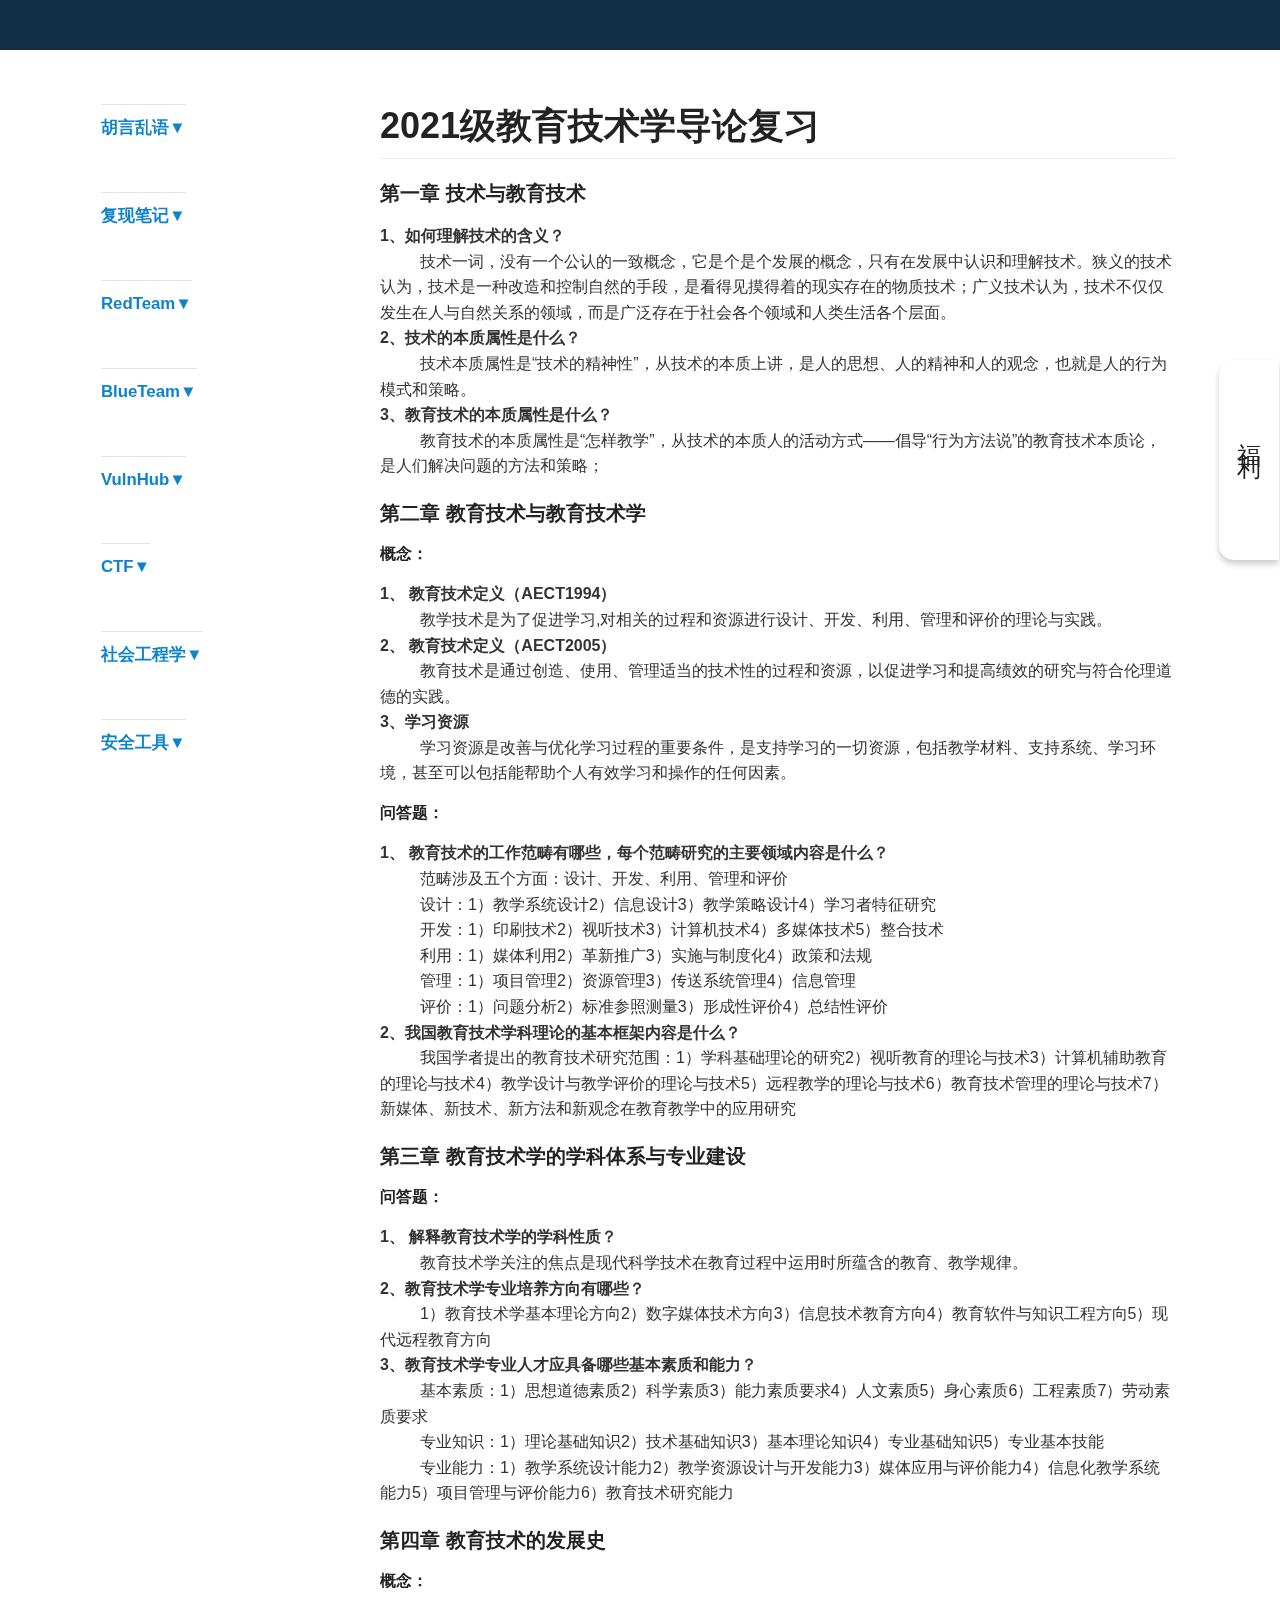
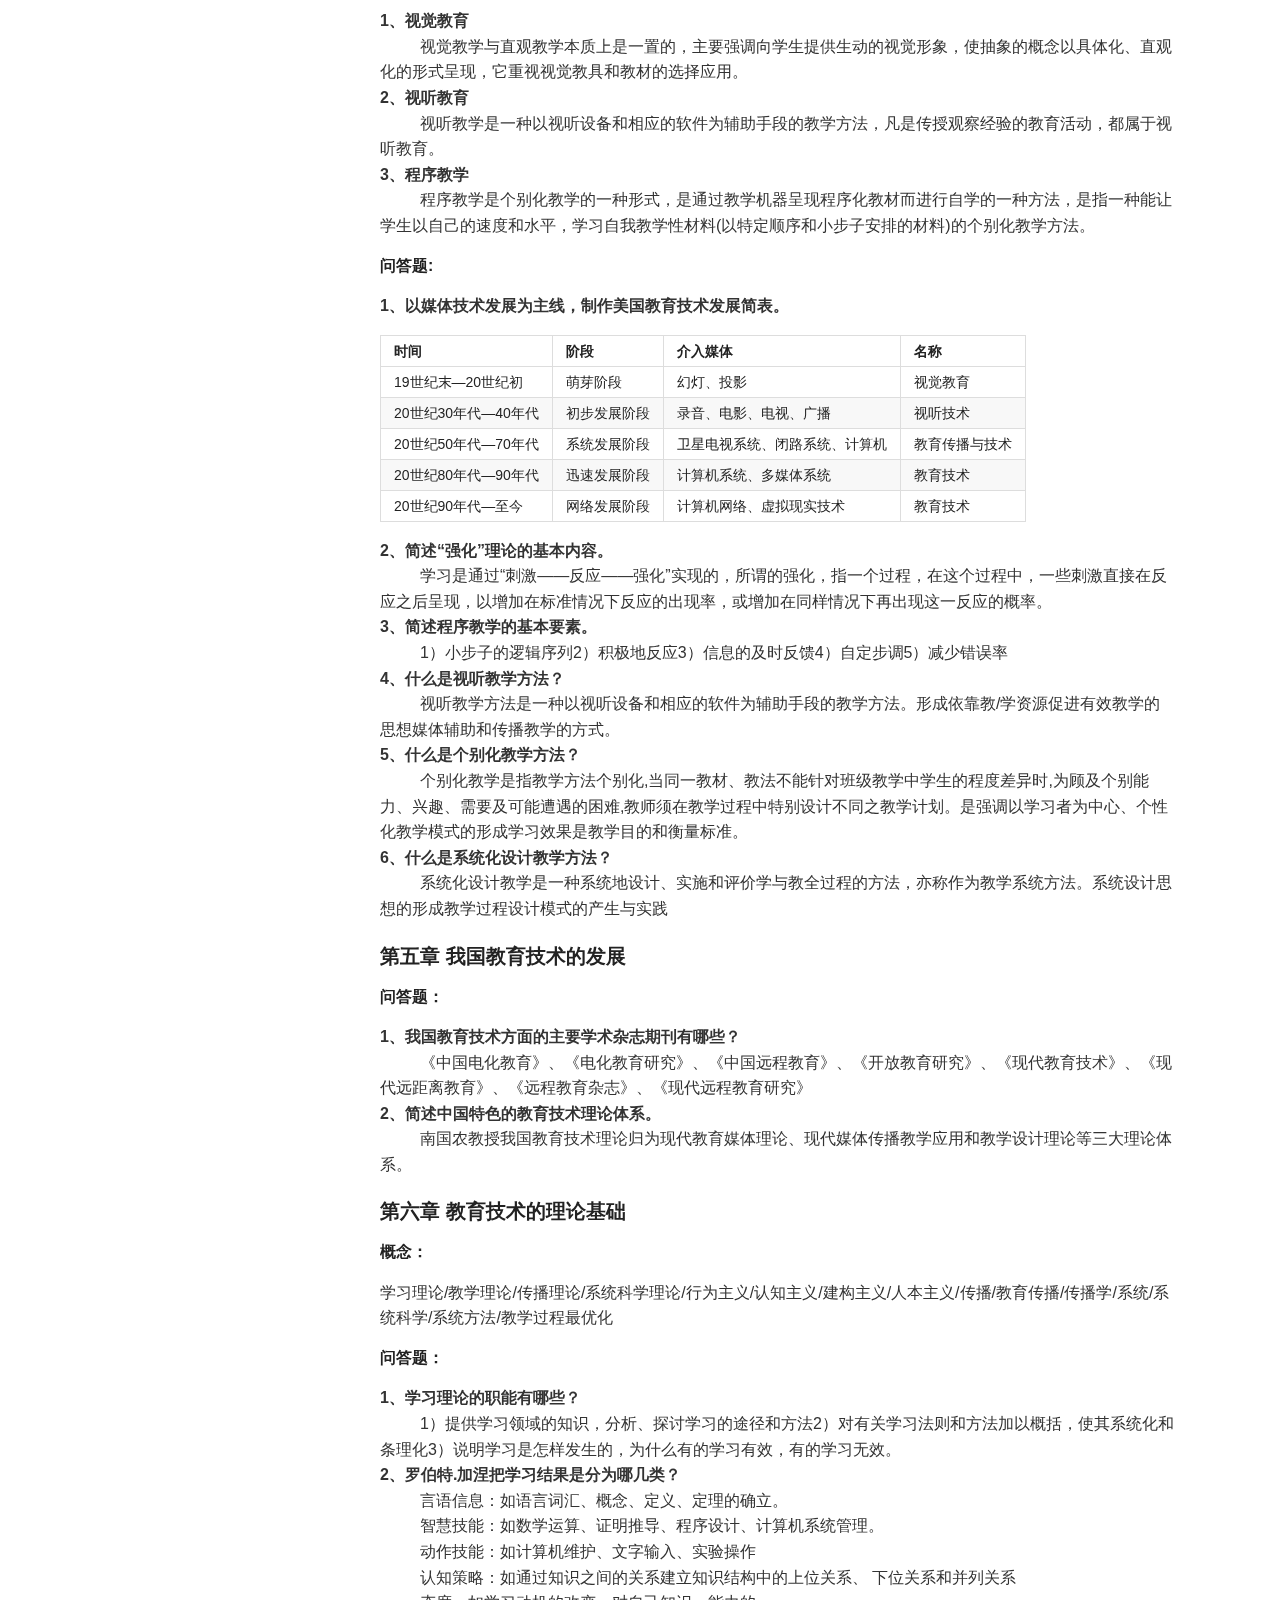
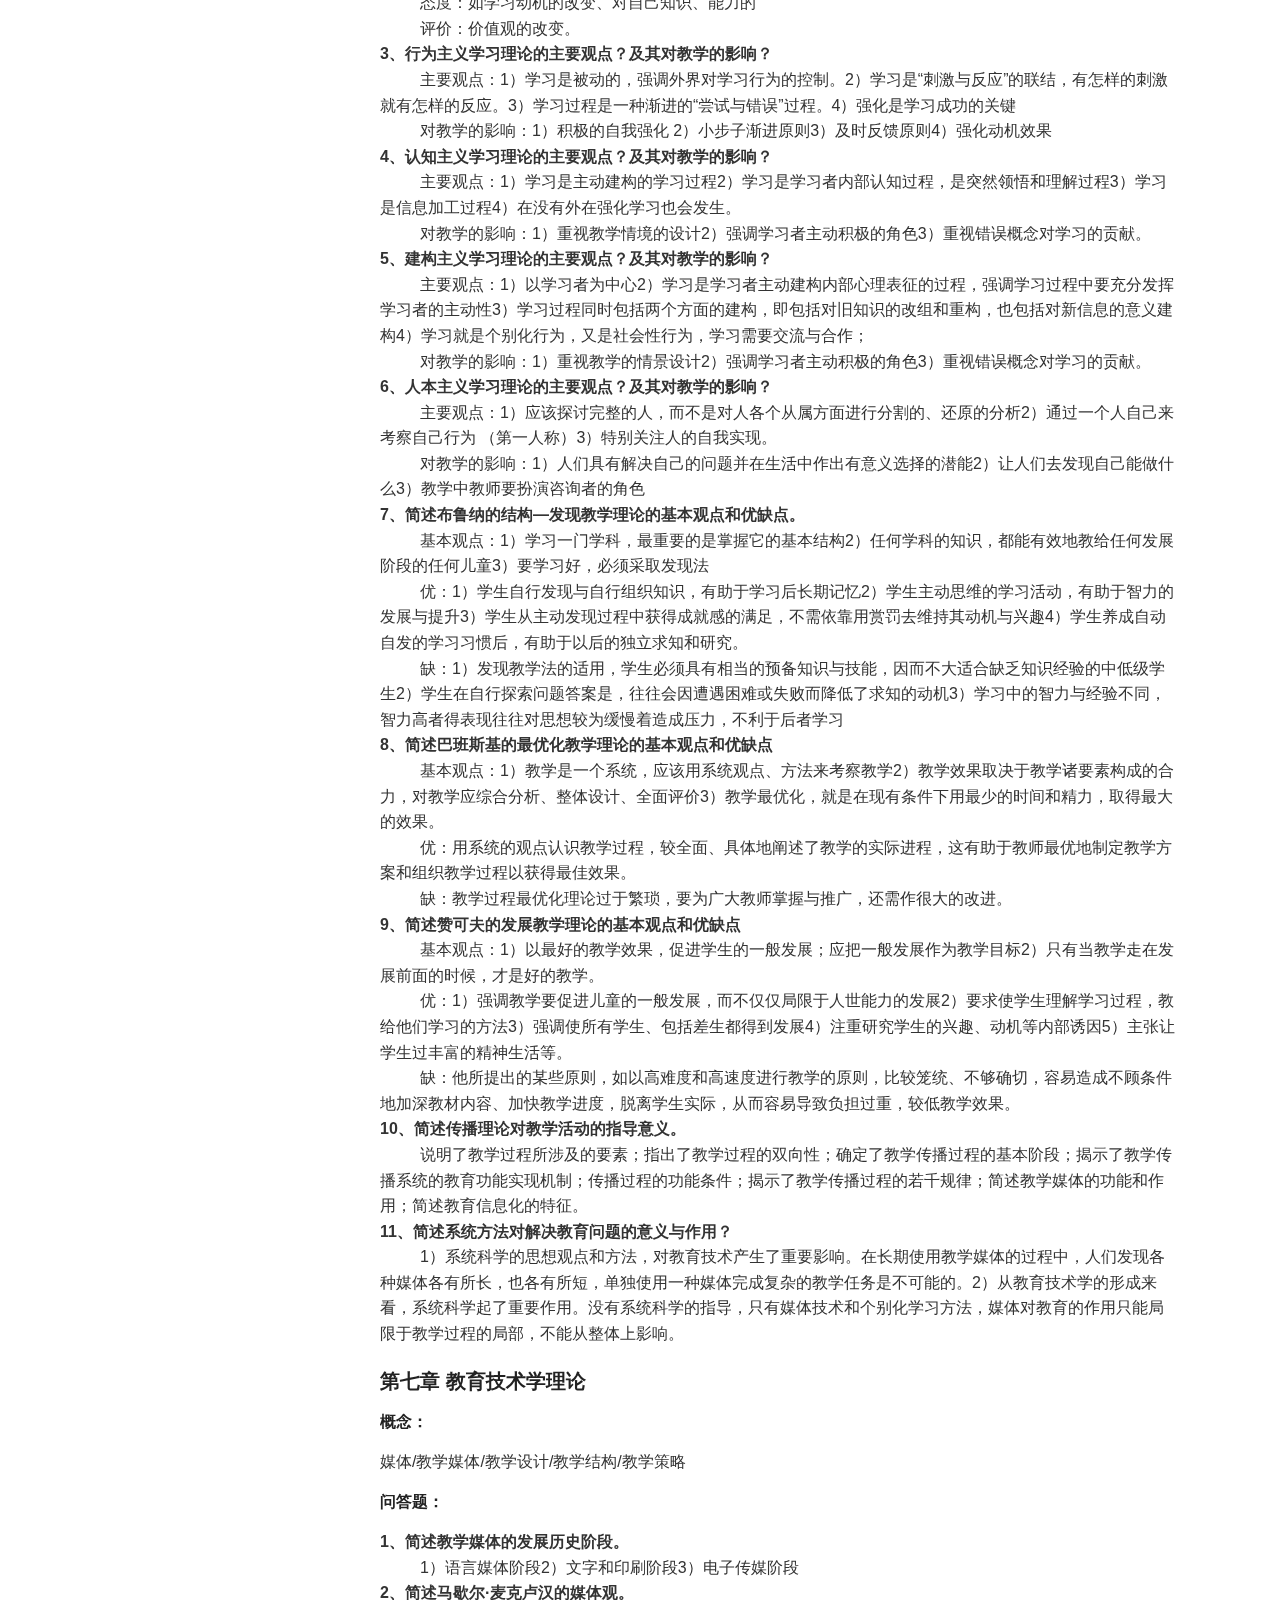
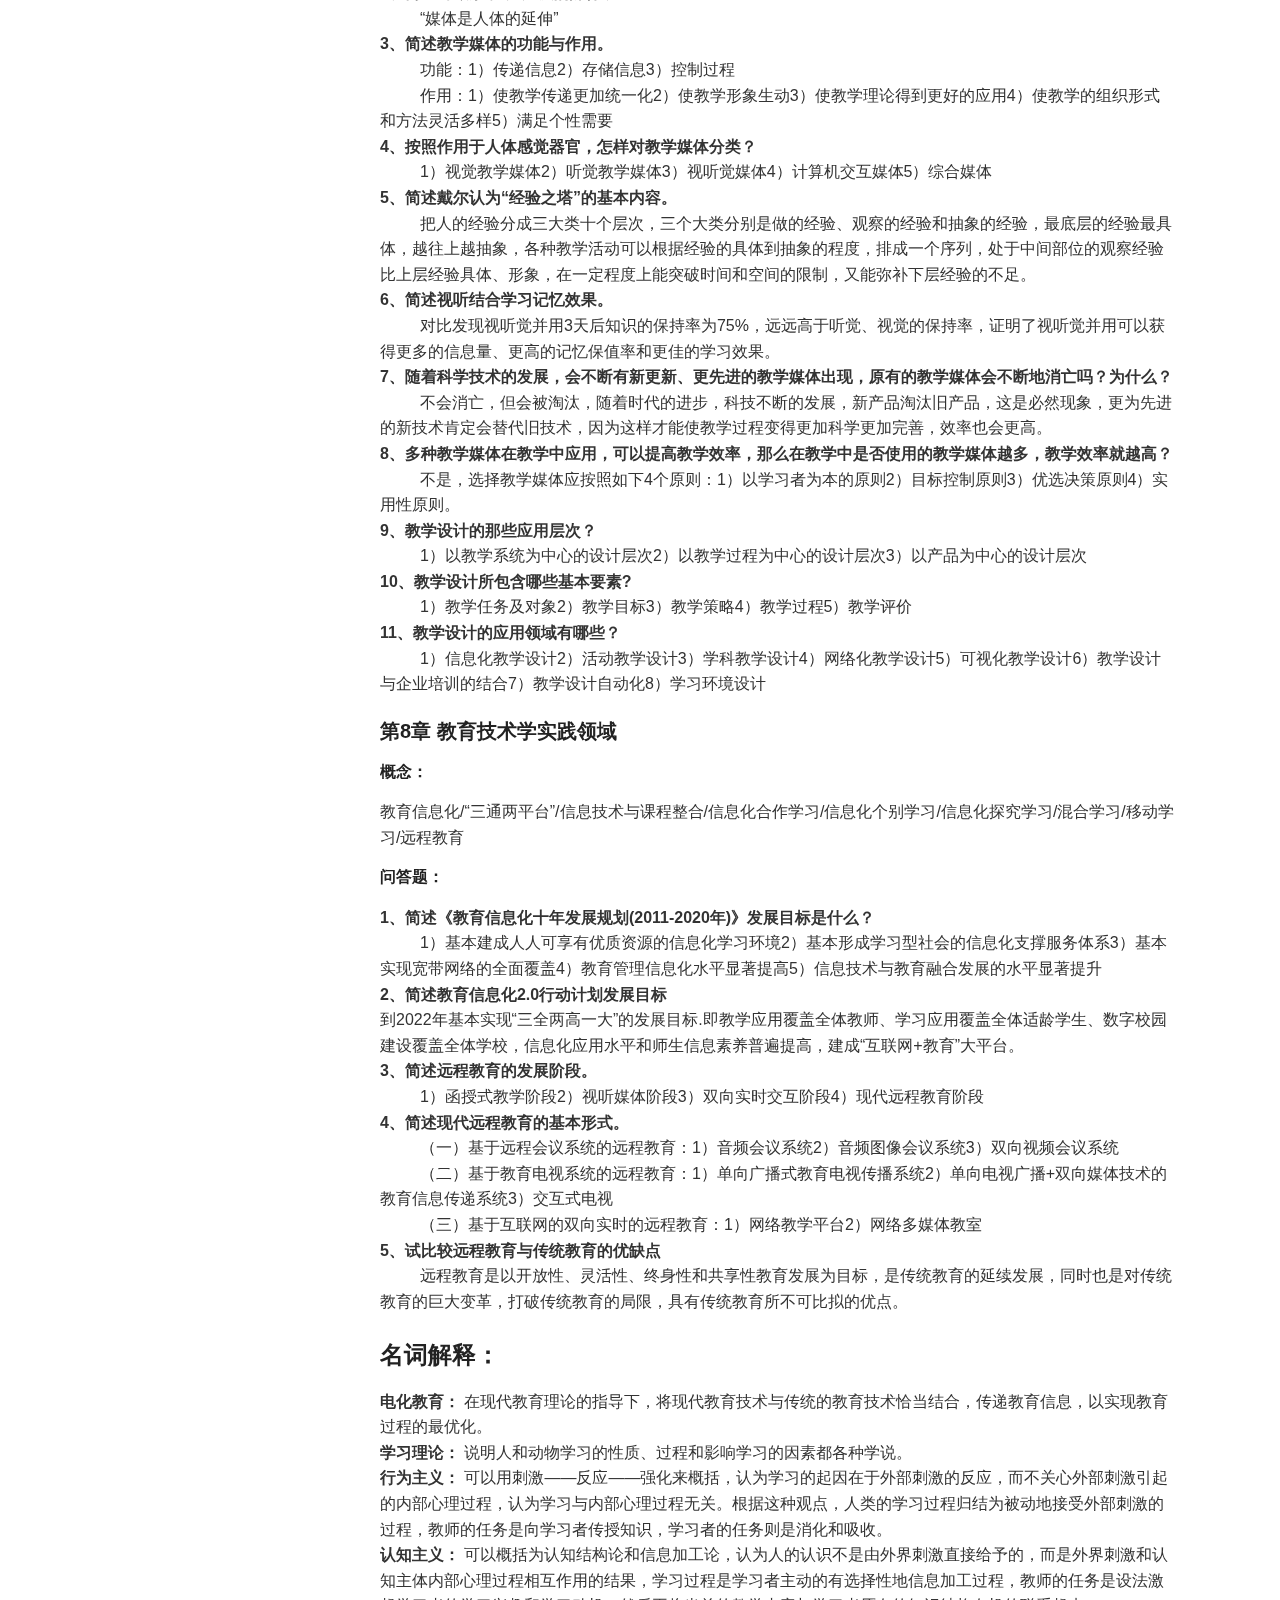
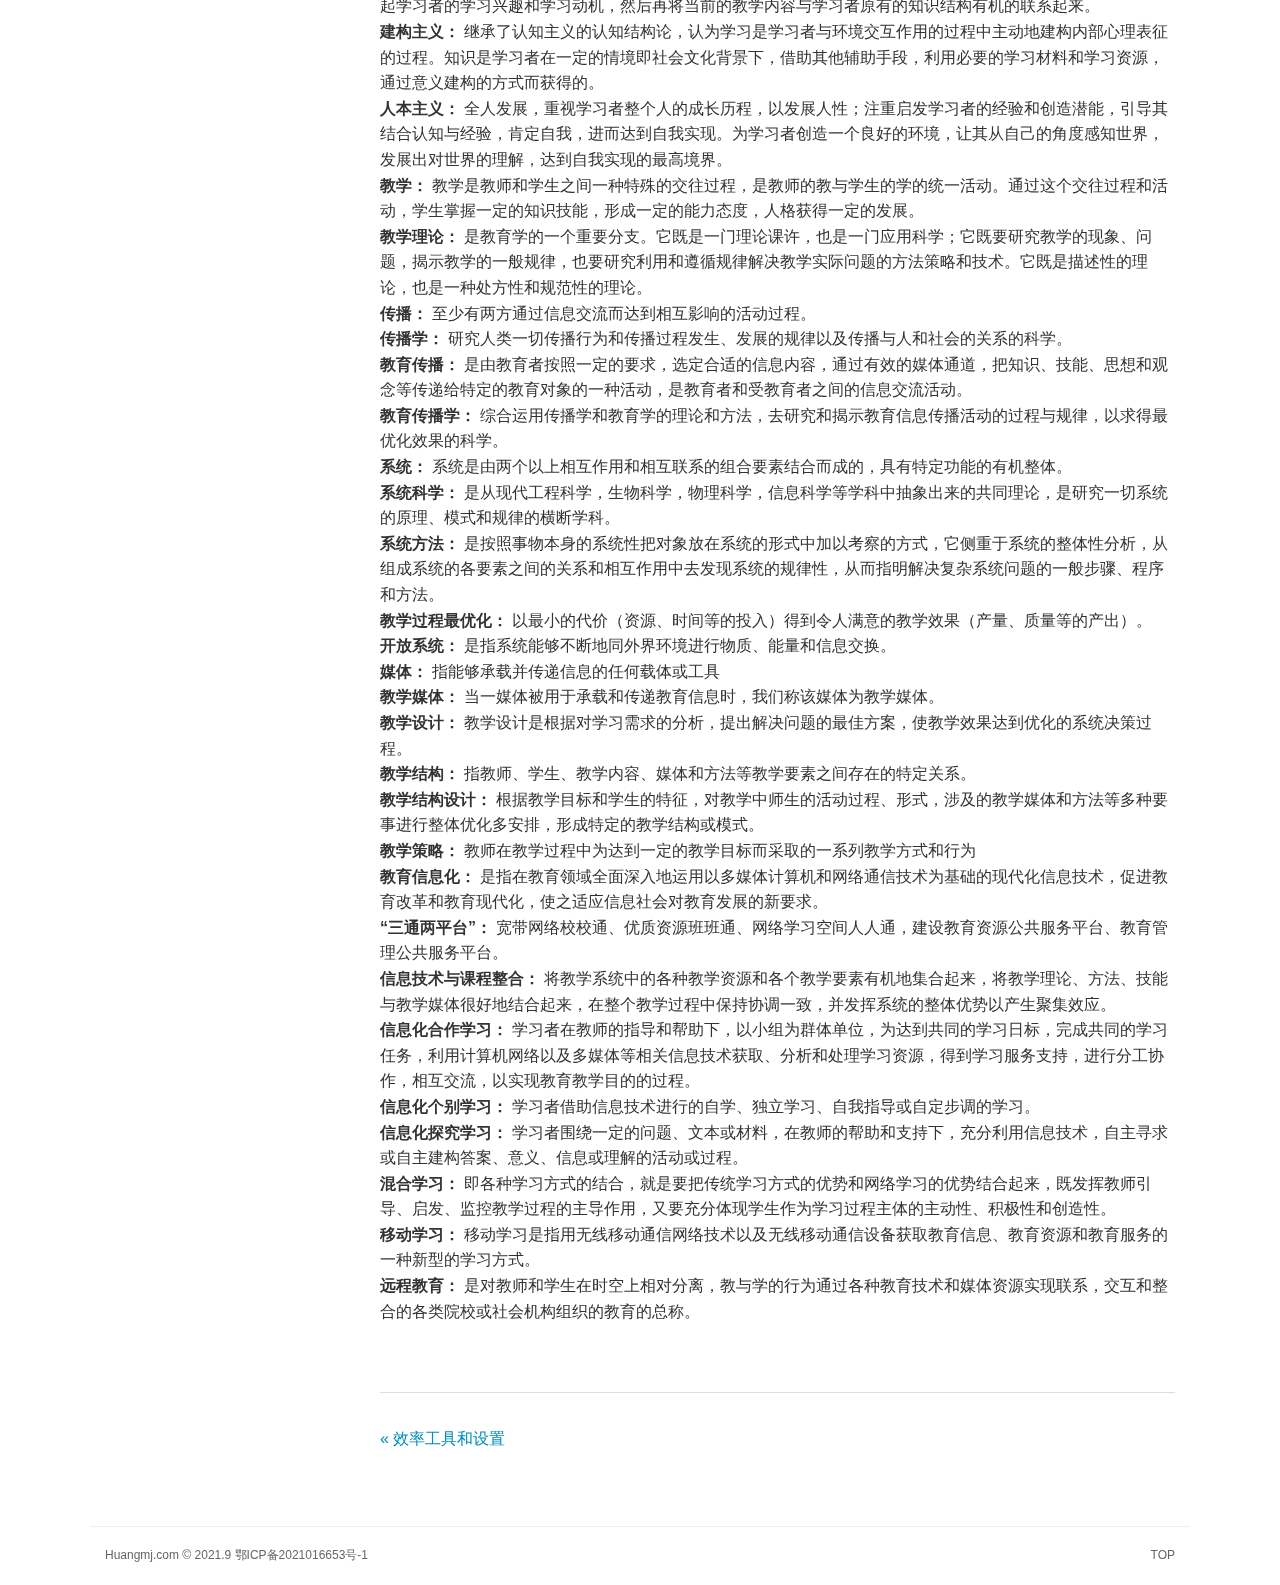
<file: 16398298130037.html>
<!doctype html>
<html class="no-js" lang="en">

<head>
  <meta charset="utf-8" />
  <meta name="viewport" content="width=device-width, initial-scale=1.0" />
  <link rel="icon" href="./logo.png" type="image/x-icon" />
  <title>

    2021级教育技术学导论复习 -

  </title>
  <meta name="description" content="">
  <link href="atom.xml" rel="alternate" title="" type="application/atom+xml">
  <link rel="stylesheet" href="asset/css/foundation.min.css" />
  <link rel="stylesheet" href="asset/css/docs.css" />

  <script src="asset/js/vendor/modernizr.js"></script>
  <script src="asset/js/vendor/jquery.js"></script>
  <script src="asset/highlightjs/highlight.pack.js"></script>
  <link href="asset/highlightjs/styles/github.css" media="screen, projection" rel="stylesheet" type="text/css">
  <script src="./menu.js" defer></script>
  <script src="./advertise.js" defer></script>
  <script>hljs.initHighlightingOnLoad();</script>

</head>

<body class="antialiased hide-extras">
  <div class="advertise">
    <div class="btn">福利</div>
  </div>
  <div class="marketing off-canvas-wrap" data-offcanvas>
    <div class="inner-wrap">


      <nav class="top-bar docs-bar hide-for-small" data-topbar>

        <div id="header">
          <h1><a href="index.html"></a></h1>
        </div>

      </nav>
      <nav class="tab-bar show-for-small">
        <a href="javascript:void(0)" class="left-off-canvas-toggle menu-icon">
          <span> &nbsp; </span>
        </a>
      </nav>

      <aside class="left-off-canvas-menu">

      </aside>

      <a class="exit-off-canvas" href="#"></a>

      <section id="main-content" role="main" class="scroll-container">

        <div class="row">
          <div class="large-3 medium-3 columns">
            <div class="hide-for-small">

            </div>
          </div>
          <div class="large-9 medium-9 columns">

            <div class="markdown-body">
              <h1>2021级教育技术学导论复习</h1>

              <h4><a id="%E7%AC%AC%E4%B8%80%E7%AB%A0%E6%8A%80%E6%9C%AF%E4%B8%8E%E6%95%99%E8%82%B2%E6%8A%80%E6%9C%AF"
                  class="anchor" aria-hidden="true"><span class="octicon octicon-link"></span></a>第一章 技术与教育技术</h4>
              <p><strong>1、如何理解技术的含义？</strong><br />
                   技术一词，没有一个公认的一致概念，它是个是个发展的概念，只有在发展中认识和理解技术。狭义的技术认为，技术是一种改造和控制自然的手段，是看得见摸得着的现实存在的物质技术；广义技术认为，技术不仅仅发生在人与自然关系的领域，而是广泛存在于社会各个领域和人类生活各个层面。<br />
                <strong>2、技术的本质属性是什么？</strong><br />
                   技术本质属性是“技术的精神性”，从技术的本质上讲，是人的思想、人的精神和人的观念，也就是人的行为模式和策略。<br />
                <strong>3、教育技术的本质属性是什么？</strong><br />
                   教育技术的本质属性是“怎样教学”，从技术的本质人的活动方式——倡导“行为方法说”的教育技术本质论，是人们解决问题的方法和策略；
              </p>
              <h4><a
                  id="%E7%AC%AC%E4%BA%8C%E7%AB%A0%E6%95%99%E8%82%B2%E6%8A%80%E6%9C%AF%E4%B8%8E%E6%95%99%E8%82%B2%E6%8A%80%E6%9C%AF%E5%AD%A6"
                  class="anchor" aria-hidden="true"><span class="octicon octicon-link"></span></a>第二章 教育技术与教育技术学</h4>
              <h5><a id="%E6%A6%82%E5%BF%B5%EF%BC%9A" class="anchor" aria-hidden="true"><span
                    class="octicon octicon-link"></span></a>概念：</h5>
              <p><strong>1、 教育技术定义（AECT1994）</strong><br />
                   教学技术是为了促进学习,对相关的过程和资源进行设计、开发、利用、管理和评价的理论与实践。<br />
                <strong>2、 教育技术定义（AECT2005）</strong><br />
                   教育技术是通过创造、使用、管理适当的技术性的过程和资源，以促进学习和提高绩效的研究与符合伦理道德的实践。<br />
                <strong>3、学习资源</strong><br />
                   学习资源是改善与优化学习过程的重要条件，是支持学习的一切资源，包括教学材料、支持系统、学习环境，甚至可以包括能帮助个人有效学习和操作的任何因素。
              </p>
              <h5><a id="%E9%97%AE%E7%AD%94%E9%A2%98%EF%BC%9A" class="anchor" aria-hidden="true"><span
                    class="octicon octicon-link"></span></a>问答题：</h5>
              <p><strong>1、 教育技术的工作范畴有哪些，每个范畴研究的主要领域内容是什么？</strong><br />
                   范畴涉及五个方面：设计、开发、利用、管理和评价<br />
                   设计：1）教学系统设计2）信息设计3）教学策略设计4）学习者特征研究<br />
                   开发：1）印刷技术2）视听技术3）计算机技术4）多媒体技术5）整合技术<br />
                   利用：1）媒体利用2）革新推广3）实施与制度化4）政策和法规<br />
                   管理：1）项目管理2）资源管理3）传送系统管理4）信息管理<br />
                   评价：1）问题分析2）标准参照测量3）形成性评价4）总结性评价<br />
                <strong>2、我国教育技术学科理论的基本框架内容是什么？</strong><br />
                   我国学者提出的教育技术研究范围：1）学科基础理论的研究2）视听教育的理论与技术3）计算机辅助教育的理论与技术4）教学设计与教学评价的理论与技术5）远程教学的理论与技术6）教育技术管理的理论与技术7）新媒体、新技术、新方法和新观念在教育教学中的应用研究
              </p>
              <h4><a
                  id="%E7%AC%AC%E4%B8%89%E7%AB%A0%E6%95%99%E8%82%B2%E6%8A%80%E6%9C%AF%E5%AD%A6%E7%9A%84%E5%AD%A6%E7%A7%91%E4%BD%93%E7%B3%BB%E4%B8%8E%E4%B8%93%E4%B8%9A%E5%BB%BA%E8%AE%BE"
                  class="anchor" aria-hidden="true"><span class="octicon octicon-link"></span></a>第三章 教育技术学的学科体系与专业建设
              </h4>
              <h5><a id="%E9%97%AE%E7%AD%94%E9%A2%98%EF%BC%9A" class="anchor" aria-hidden="true"><span
                    class="octicon octicon-link"></span></a>问答题：</h5>
              <p><strong>1、 解释教育技术学的学科性质？</strong><br />
                   教育技术学关注的焦点是现代科学技术在教育过程中运用时所蕴含的教育、教学规律。<br />
                <strong>2、教育技术学专业培养方向有哪些？</strong><br />
                   1）教育技术学基本理论方向2）数字媒体技术方向3）信息技术教育方向4）教育软件与知识工程方向5）现代远程教育方向<br />
                <strong>3、教育技术学专业人才应具备哪些基本素质和能力？</strong><br />
                   基本素质：1）思想道德素质2）科学素质3）能力素质要求4）人文素质5）身心素质6）工程素质7）劳动素质要求<br />
                   专业知识：1）理论基础知识2）技术基础知识3）基本理论知识4）专业基础知识5）专业基本技能<br />
                   专业能力：1）教学系统设计能力2）教学资源设计与开发能力3）媒体应用与评价能力4）信息化教学系统能力5）项目管理与评价能力6）教育技术研究能力
              </p>
              <h4><a
                  id="%E7%AC%AC%E5%9B%9B%E7%AB%A0%E6%95%99%E8%82%B2%E6%8A%80%E6%9C%AF%E7%9A%84%E5%8F%91%E5%B1%95%E5%8F%B2"
                  class="anchor" aria-hidden="true"><span class="octicon octicon-link"></span></a>第四章 教育技术的发展史</h4>
              <h5><a id="%E6%A6%82%E5%BF%B5%EF%BC%9A" class="anchor" aria-hidden="true"><span
                    class="octicon octicon-link"></span></a>概念：</h5>
              <p><strong>1、视觉教育</strong><br />
                   视觉教学与直观教学本质上是一置的，主要强调向学生提供生动的视觉形象，使抽象的概念以具体化、直观化的形式呈现，它重视视觉教具和教材的选择应用。<br />
                <strong>2、视听教育</strong><br />
                   视听教学是一种以视听设备和相应的软件为辅助手段的教学方法，凡是传授观察经验的教育活动，都属于视听教育。<br />
                <strong>3、程序教学</strong><br />
                   程序教学是个别化教学的一种形式，是通过教学机器呈现程序化教材而进行自学的一种方法，是指一种能让学生以自己的速度和水平，学习自我教学性材料(以特定顺序和小步子安排的材料)的个别化教学方法。
              </p>
              <h5><a id="%E9%97%AE%E7%AD%94%E9%A2%98" class="anchor" aria-hidden="true"><span
                    class="octicon octicon-link"></span></a>问答题:</h5>
              <p><strong>1、以媒体技术发展为主线，制作美国教育技术发展简表。</strong></p>
              <table>
                <thead>
                  <tr>
                    <th>时间</th>
                    <th>阶段</th>
                    <th>介入媒体</th>
                    <th style="text-align: left">名称</th>
                  </tr>
                </thead>
                <tbody>
                  <tr>
                    <td>19世纪末—20世纪初</td>
                    <td>萌芽阶段</td>
                    <td>幻灯、投影</td>
                    <td style="text-align: left">视觉教育</td>
                  </tr>
                  <tr>
                    <td>20世纪30年代—40年代</td>
                    <td>初步发展阶段</td>
                    <td>录音、电影、电视、广播</td>
                    <td style="text-align: left">视听技术</td>
                  </tr>
                  <tr>
                    <td>20世纪50年代—70年代</td>
                    <td>系统发展阶段</td>
                    <td>卫星电视系统、闭路系统、计算机</td>
                    <td style="text-align: left">教育传播与技术</td>
                  </tr>
                  <tr>
                    <td>20世纪80年代—90年代</td>
                    <td>迅速发展阶段</td>
                    <td>计算机系统、多媒体系统</td>
                    <td style="text-align: left">教育技术</td>
                  </tr>
                  <tr>
                    <td>20世纪90年代—至今</td>
                    <td>网络发展阶段</td>
                    <td>计算机网络、虚拟现实技术</td>
                    <td style="text-align: left">教育技术</td>
                  </tr>
                </tbody>
              </table>
              <p><strong>2、简述“强化”理论的基本内容。</strong><br />
                   学习是通过“刺激——反应——强化”实现的，所谓的强化，指一个过程，在这个过程中，一些刺激直接在反应之后呈现，以增加在标准情况下反应的出现率，或增加在同样情况下再出现这一反应的概率。<br />
                <strong>3、简述程序教学的基本要素。</strong><br />
                   1）小步子的逻辑序列2）积极地反应3）信息的及时反馈4）自定步调5）减少错误率<br />
                <strong>4、什么是视听教学方法？</strong><br />
                   视听教学方法是一种以视听设备和相应的软件为辅助手段的教学方法。形成依靠教/学资源促进有效教学的思想媒体辅助和传播教学的方式。<br />
                <strong>5、什么是个别化教学方法？</strong><br />
                   个别化教学是指教学方法个别化,当同一教材、教法不能针对班级教学中学生的程度差异时,为顾及个别能力、兴趣、需要及可能遭遇的困难,教师须在教学过程中特别设计不同之教学计划。是强调以学习者为中心、个性化教学模式的形成学习效果是教学目的和衡量标准。<br />
                <strong>6、什么是系统化设计教学方法？</strong><br />
                   系统化设计教学是一种系统地设计、实施和评价学与教全过程的方法，亦称作为教学系统方法。系统设计思想的形成教学过程设计模式的产生与实践
              </p>
              <h4><a
                  id="%E7%AC%AC%E4%BA%94%E7%AB%A0%E6%88%91%E5%9B%BD%E6%95%99%E8%82%B2%E6%8A%80%E6%9C%AF%E7%9A%84%E5%8F%91%E5%B1%95"
                  class="anchor" aria-hidden="true"><span class="octicon octicon-link"></span></a>第五章 我国教育技术的发展</h4>
              <h5><a id="%E9%97%AE%E7%AD%94%E9%A2%98%EF%BC%9A" class="anchor" aria-hidden="true"><span
                    class="octicon octicon-link"></span></a>问答题：</h5>
              <p><strong>1、我国教育技术方面的主要学术杂志期刊有哪些？</strong><br />
                   《中国电化教育》、《电化教育研究》、《中国远程教育》、《开放教育研究》、《现代教育技术》、《现代远距离教育》、《远程教育杂志》、《现代远程教育研究》<br />
                <strong>2、简述中国特色的教育技术理论体系。</strong><br />
                   南国农教授我国教育技术理论归为现代教育媒体理论、现代媒体传播教学应用和教学设计理论等三大理论体系。
              </p>
              <h4><a
                  id="%E7%AC%AC%E5%85%AD%E7%AB%A0%E6%95%99%E8%82%B2%E6%8A%80%E6%9C%AF%E7%9A%84%E7%90%86%E8%AE%BA%E5%9F%BA%E7%A1%80"
                  class="anchor" aria-hidden="true"><span class="octicon octicon-link"></span></a>第六章 教育技术的理论基础</h4>
              <h5><a id="%E6%A6%82%E5%BF%B5%EF%BC%9A" class="anchor" aria-hidden="true"><span
                    class="octicon octicon-link"></span></a>概念：</h5>
              <p>学习理论/教学理论/传播理论/系统科学理论/行为主义/认知主义/建构主义/人本主义/传播/教育传播/传播学/系统/系统科学/系统方法/教学过程最优化</p>
              <h5><a id="%E9%97%AE%E7%AD%94%E9%A2%98%EF%BC%9A" class="anchor" aria-hidden="true"><span
                    class="octicon octicon-link"></span></a>问答题：</h5>
              <p><strong>1、学习理论的职能有哪些？</strong><br />
                   1）提供学习领域的知识，分析、探讨学习的途径和方法2）对有关学习法则和方法加以概括，使其系统化和条理化3）说明学习是怎样发生的，为什么有的学习有效，有的学习无效。<br />
                <strong>2、罗伯特.加涅把学习结果是分为哪几类？</strong><br />
                   言语信息：如语言词汇、概念、定义、定理的确立。<br />
                   智慧技能：如数学运算、证明推导、程序设计、计算机系统管理。<br />
                   动作技能：如计算机维护、文字输入、实验操作<br />
                   认知策略：如通过知识之间的关系建立知识结构中的上位关系、 下位关系和并列关系<br />
                   态度：如学习动机的改变、对自己知识、能力的<br />
                   评价：价值观的改变。<br />
                <strong>3、行为主义学习理论的主要观点？及其对教学的影响？</strong><br />
                   主要观点：1）学习是被动的，强调外界对学习行为的控制。2）学习是“刺激与反应”的联结，有怎样的刺激就有怎样的反应。3）学习过程是一种渐进的“尝试与错误”过程。4）强化是学习成功的关键<br />
                   对教学的影响：1）积极的自我强化 2）小步子渐进原则3）及时反馈原则4）强化动机效果<br />
                <strong>4、认知主义学习理论的主要观点？及其对教学的影响？</strong><br />
                   主要观点：1）学习是主动建构的学习过程2）学习是学习者内部认知过程，是突然领悟和理解过程3）学习是信息加工过程4）在没有外在强化学习也会发生。<br />
                   对教学的影响：1）重视教学情境的设计2）强调学习者主动积极的角色3）重视错误概念对学习的贡献。<br />
                <strong>5、建构主义学习理论的主要观点？及其对教学的影响？</strong><br />
                   主要观点：1）以学习者为中心2）学习是学习者主动建构内部心理表征的过程，强调学习过程中要充分发挥学习者的主动性3）学习过程同时包括两个方面的建构，即包括对旧知识的改组和重构，也包括对新信息的意义建构4）学习就是个别化行为，又是社会性行为，学习需要交流与合作；<br />
                   对教学的影响：1）重视教学的情景设计2）强调学习者主动积极的角色3）重视错误概念对学习的贡献。<br />
                <strong>6、人本主义学习理论的主要观点？及其对教学的影响？</strong><br />
                   主要观点：1）应该探讨完整的人，而不是对人各个从属方面进行分割的、还原的分析2）通过一个人自己来考察自己行为 （第一人称）3）特别关注人的自我实现。<br />
                   对教学的影响：1）人们具有解决自己的问题并在生活中作出有意义选择的潜能2）让人们去发现自己能做什么3）教学中教师要扮演咨询者的角色<br />
                <strong>7、简述布鲁纳的结构—发现教学理论的基本观点和优缺点。</strong><br />
                   基本观点：1）学习一门学科，最重要的是掌握它的基本结构2）任何学科的知识，都能有效地教给任何发展阶段的任何儿童3）要学习好，必须采取发现法<br />
                   优：1）学生自行发现与自行组织知识，有助于学习后长期记忆2）学生主动思维的学习活动，有助于智力的发展与提升3）学生从主动发现过程中获得成就感的满足，不需依靠用赏罚去维持其动机与兴趣4）学生养成自动自发的学习习惯后，有助于以后的独立求知和研究。<br />
                   缺：1）发现教学法的适用，学生必须具有相当的预备知识与技能，因而不大适合缺乏知识经验的中低级学生2）学生在自行探索问题答案是，往往会因遭遇困难或失败而降低了求知的动机3）学习中的智力与经验不同，智力高者得表现往往对思想较为缓慢着造成压力，不利于后者学习<br />
                <strong>8、简述巴班斯基的最优化教学理论的基本观点和优缺点</strong><br />
                   基本观点：1）教学是一个系统，应该用系统观点、方法来考察教学2）教学效果取决于教学诸要素构成的合力，对教学应综合分析、整体设计、全面评价3）教学最优化，就是在现有条件下用最少的时间和精力，取得最大的效果。<br />
                   优：用系统的观点认识教学过程，较全面、具体地阐述了教学的实际进程，这有助于教师最优地制定教学方案和组织教学过程以获得最佳效果。<br />
                   缺：教学过程最优化理论过于繁琐，要为广大教师掌握与推广，还需作很大的改进。<br />
                <strong>9、简述赞可夫的发展教学理论的基本观点和优缺点</strong><br />
                   基本观点：1）以最好的教学效果，促进学生的一般发展；应把一般发展作为教学目标2）只有当教学走在发展前面的时候，才是好的教学。<br />
                   优：1）强调教学要促进儿童的一般发展，而不仅仅局限于人世能力的发展2）要求使学生理解学习过程，教给他们学习的方法3）强调使所有学生、包括差生都得到发展4）注重研究学生的兴趣、动机等内部诱因5）主张让学生过丰富的精神生活等。<br />
                   缺：他所提出的某些原则，如以高难度和高速度进行教学的原则，比较笼统、不够确切，容易造成不顾条件地加深教材内容、加快教学进度，脱离学生实际，从而容易导致负担过重，较低教学效果。<br />
                <strong>10、简述传播理论对教学活动的指导意义。</strong><br />
                   说明了教学过程所涉及的要素；指出了教学过程的双向性；确定了教学传播过程的基本阶段；揭示了教学传播系统的教育功能实现机制；传播过程的功能条件；揭示了教学传播过程的若千规律；简述教学媒体的功能和作用；简述教育信息化的特征。<br />
                <strong>11、简述系统方法对解决教育问题的意义与作用？</strong><br />
                   1）系统科学的思想观点和方法，对教育技术产生了重要影响。在长期使用教学媒体的过程中，人们发现各种媒体各有所长，也各有所短，单独使用一种媒体完成复杂的教学任务是不可能的。2）从教育技术学的形成来看，系统科学起了重要作用。没有系统科学的指导，只有媒体技术和个别化学习方法，媒体对教育的作用只能局限于教学过程的局部，不能从整体上影响。
              </p>
              <h4><a id="%E7%AC%AC%E4%B8%83%E7%AB%A0%E6%95%99%E8%82%B2%E6%8A%80%E6%9C%AF%E5%AD%A6%E7%90%86%E8%AE%BA"
                  class="anchor" aria-hidden="true"><span class="octicon octicon-link"></span></a>第七章 教育技术学理论</h4>
              <h5><a id="%E6%A6%82%E5%BF%B5%EF%BC%9A" class="anchor" aria-hidden="true"><span
                    class="octicon octicon-link"></span></a>概念：</h5>
              <p>媒体/教学媒体/教学设计/教学结构/教学策略</p>
              <h5><a id="%E9%97%AE%E7%AD%94%E9%A2%98%EF%BC%9A" class="anchor" aria-hidden="true"><span
                    class="octicon octicon-link"></span></a>问答题：</h5>
              <p><strong>1、简述教学媒体的发展历史阶段。</strong><br />
                   1）语言媒体阶段2）文字和印刷阶段3）电子传媒阶段<br />
                <strong>2、简述马歇尔·麦克卢汉的媒体观。</strong><br />
                   “媒体是人体的延伸”<br />
                <strong>3、简述教学媒体的功能与作用。</strong><br />
                   功能：1）传递信息2）存储信息3）控制过程<br />
                   作用：1）使教学传递更加统一化2）使教学形象生动3）使教学理论得到更好的应用4）使教学的组织形式和方法灵活多样5）满足个性需要<br />
                <strong>4、按照作用于人体感觉器官，怎样对教学媒体分类？</strong><br />
                   1）视觉教学媒体2）听觉教学媒体3）视听觉媒体4）计算机交互媒体5）综合媒体<br />
                <strong>5、简述戴尔认为“经验之塔”的基本内容。</strong><br />
                   把人的经验分成三大类十个层次，三个大类分别是做的经验、观察的经验和抽象的经验，最底层的经验最具体，越往上越抽象，各种教学活动可以根据经验的具体到抽象的程度，排成一个序列，处于中间部位的观察经验比上层经验具体、形象，在一定程度上能突破时间和空间的限制，又能弥补下层经验的不足。<br />
                <strong>6、简述视听结合学习记忆效果。</strong><br />
                   对比发现视听觉并用3天后知识的保持率为75%，远远高于听觉、视觉的保持率，证明了视听觉并用可以获得更多的信息量、更高的记忆保值率和更佳的学习效果。<br />
                <strong>7、随着科学技术的发展，会不断有新更新、更先进的教学媒体出现，原有的教学媒体会不断地消亡吗？为什么？</strong><br />
                   不会消亡，但会被淘汰，随着时代的进步，科技不断的发展，新产品淘汰旧产品，这是必然现象，更为先进的新技术肯定会替代旧技术，因为这样才能使教学过程变得更加科学更加完善，效率也会更高。<br />
                <strong>8、多种教学媒体在教学中应用，可以提高教学效率，那么在教学中是否使用的教学媒体越多，教学效率就越高？</strong><br />
                   不是，选择教学媒体应按照如下4个原则：1）以学习者为本的原则2）目标控制原则3）优选决策原则4）实用性原则。<br />
                <strong>9、教学设计的那些应用层次？</strong><br />
                   1）以教学系统为中心的设计层次2）以教学过程为中心的设计层次3）以产品为中心的设计层次<br />
                <strong>10、教学设计所包含哪些基本要素?</strong><br />
                   1）教学任务及对象2）教学目标3）教学策略4）教学过程5）教学评价<br />
                <strong>11、教学设计的应用领域有哪些？</strong><br />
                   1）信息化教学设计2）活动教学设计3）学科教学设计4）网络化教学设计5）可视化教学设计6）教学设计与企业培训的结合7）教学设计自动化8）学习环境设计
              </p>
              <h4><a
                  id="%E7%AC%AC8%E7%AB%A0%E6%95%99%E8%82%B2%E6%8A%80%E6%9C%AF%E5%AD%A6%E5%AE%9E%E8%B7%B5%E9%A2%86%E5%9F%9F"
                  class="anchor" aria-hidden="true"><span class="octicon octicon-link"></span></a>第8章 教育技术学实践领域</h4>
              <h5><a id="%E6%A6%82%E5%BF%B5%EF%BC%9A" class="anchor" aria-hidden="true"><span
                    class="octicon octicon-link"></span></a>概念：</h5>
              <p>教育信息化/“三通两平台”/信息技术与课程整合/信息化合作学习/信息化个别学习/信息化探究学习/混合学习/移动学习/远程教育</p>
              <h5><a id="%E9%97%AE%E7%AD%94%E9%A2%98%EF%BC%9A" class="anchor" aria-hidden="true"><span
                    class="octicon octicon-link"></span></a>问答题：</h5>
              <p><strong>1、简述《教育信息化十年发展规划(2011-2020年)》发展目标是什么？</strong><br />
                   1）基本建成人人可享有优质资源的信息化学习环境2）基本形成学习型社会的信息化支撑服务体系3）基本实现宽带网络的全面覆盖4）教育管理信息化水平显著提高5）信息技术与教育融合发展的水平显著提升<br />
                <strong>2、简述教育信息化2.0行动计划发展目标</strong><br />
                到2022年基本实现“三全两高一大”的发展目标.即教学应用覆盖全体教师、学习应用覆盖全体适龄学生、数字校园建设覆盖全体学校，信息化应用水平和师生信息素养普遍提高，建成“互联网+教育”大平台。<br />
                <strong>3、简述远程教育的发展阶段。</strong><br />
                   1）函授式教学阶段2）视听媒体阶段3）双向实时交互阶段4）现代远程教育阶段<br />
                <strong>4、简述现代远程教育的基本形式。</strong><br />
                   （一）基于远程会议系统的远程教育：1）音频会议系统2）音频图像会议系统3）双向视频会议系统<br />
                   （二）基于教育电视系统的远程教育：1）单向广播式教育电视传播系统2）单向电视广播+双向媒体技术的教育信息传递系统3）交互式电视<br />
                   （三）基于互联网的双向实时的远程教育：1）网络教学平台2）网络多媒体教室<br />
                <strong>5、试比较远程教育与传统教育的优缺点</strong><br />
                   远程教育是以开放性、灵活性、终身性和共享性教育发展为目标，是传统教育的延续发展，同时也是对传统教育的巨大变革，打破传统教育的局限，具有传统教育所不可比拟的优点。
              </p>
              <h3><a id="%E5%90%8D%E8%AF%8D%E8%A7%A3%E9%87%8A%EF%BC%9A" class="anchor" aria-hidden="true"><span
                    class="octicon octicon-link"></span></a>名词解释：</h3>
              <p><strong>电化教育：</strong> 在现代教育理论的指导下，将现代教育技术与传统的教育技术恰当结合，传递教育信息，以实现教育过程的最优化。<br />
                <strong>学习理论：</strong> 说明人和动物学习的性质、过程和影响学习的因素都各种学说。<br />
                <strong>行为主义：</strong>
                可以用刺激——反应——强化来概括，认为学习的起因在于外部刺激的反应，而不关心外部刺激引起的内部心理过程，认为学习与内部心理过程无关。根据这种观点，人类的学习过程归结为被动地接受外部刺激的过程，教师的任务是向学习者传授知识，学习者的任务则是消化和吸收。<br />
                <strong>认知主义：</strong>
                可以概括为认知结构论和信息加工论，认为人的认识不是由外界刺激直接给予的，而是外界刺激和认知主体内部心理过程相互作用的结果，学习过程是学习者主动的有选择性地信息加工过程，教师的任务是设法激起学习者的学习兴趣和学习动机，然后再将当前的教学内容与学习者原有的知识结构有机的联系起来。<br />
                <strong>建构主义：</strong>
                继承了认知主义的认知结构论，认为学习是学习者与环境交互作用的过程中主动地建构内部心理表征的过程。知识是学习者在一定的情境即社会文化背景下，借助其他辅助手段，利用必要的学习材料和学习资源，通过意义建构的方式而获得的。<br />
                <strong>人本主义：</strong>
                全人发展，重视学习者整个人的成长历程，以发展人性；注重启发学习者的经验和创造潜能，引导其结合认知与经验，肯定自我，进而达到自我实现。为学习者创造一个良好的环境，让其从自己的角度感知世界，发展出对世界的理解，达到自我实现的最高境界。<br />
                <strong>教学：</strong>
                教学是教师和学生之间一种特殊的交往过程，是教师的教与学生的学的统一活动。通过这个交往过程和活动，学生掌握一定的知识技能，形成一定的能力态度，人格获得一定的发展。<br />
                <strong>教学理论：</strong>
                是教育学的一个重要分支。它既是一门理论课许，也是一门应用科学；它既要研究教学的现象、问题，揭示教学的一般规律，也要研究利用和遵循规律解决教学实际问题的方法策略和技术。它既是描述性的理论，也是一种处方性和规范性的理论。<br />
                <strong>传播：</strong> 至少有两方通过信息交流而达到相互影响的活动过程。<br />
                <strong>传播学：</strong> 研究人类一切传播行为和传播过程发生、发展的规律以及传播与人和社会的关系的科学。<br />
                <strong>教育传播：</strong>
                是由教育者按照一定的要求，选定合适的信息内容，通过有效的媒体通道，把知识、技能、思想和观念等传递给特定的教育对象的一种活动，是教育者和受教育者之间的信息交流活动。<br />
                <strong>教育传播学：</strong> 综合运用传播学和教育学的理论和方法，去研究和揭示教育信息传播活动的过程与规律，以求得最优化效果的科学。<br />
                <strong>系统：</strong> 系统是由两个以上相互作用和相互联系的组合要素结合而成的，具有特定功能的有机整体。<br />
                <strong>系统科学：</strong> 是从现代工程科学，生物科学，物理科学，信息科学等学科中抽象出来的共同理论，是研究一切系统的原理、模式和规律的横断学科。<br />
                <strong>系统方法：</strong>
                是按照事物本身的系统性把对象放在系统的形式中加以考察的方式，它侧重于系统的整体性分析，从组成系统的各要素之间的关系和相互作用中去发现系统的规律性，从而指明解决复杂系统问题的一般步骤、程序和方法。<br />
                <strong>教学过程最优化：</strong> 以最小的代价（资源、时间等的投入）得到令人满意的教学效果（产量、质量等的产出）。<br />
                <strong>开放系统：</strong> 是指系统能够不断地同外界环境进行物质、能量和信息交换。<br />
                <strong>媒体：</strong> 指能够承载并传递信息的任何载体或工具<br />
                <strong>教学媒体：</strong> 当一媒体被用于承载和传递教育信息时，我们称该媒体为教学媒体。<br />
                <strong>教学设计：</strong> 教学设计是根据对学习需求的分析，提出解决问题的最佳方案，使教学效果达到优化的系统决策过程。<br />
                <strong>教学结构：</strong> 指教师、学生、教学内容、媒体和方法等教学要素之间存在的特定关系。<br />
                <strong>教学结构设计：</strong> 根据教学目标和学生的特征，对教学中师生的活动过程、形式，涉及的教学媒体和方法等多种要事进行整体优化多安排，形成特定的教学结构或模式。<br />
                <strong>教学策略：</strong> 教师在教学过程中为达到一定的教学目标而采取的一系列教学方式和行为<br />
                <strong>教育信息化：</strong> 是指在教育领域全面深入地运用以多媒体计算机和网络通信技术为基础的现代化信息技术，促进教育改革和教育现代化，使之适应信息社会对教育发展的新要求。<br />
                <strong>“三通两平台”：</strong> 宽带网络校校通、优质资源班班通、网络学习空间人人通，建设教育资源公共服务平台、教育管理公共服务平台。<br />
                <strong>信息技术与课程整合：</strong>
                将教学系统中的各种教学资源和各个教学要素有机地集合起来，将教学理论、方法、技能与教学媒体很好地结合起来，在整个教学过程中保持协调一致，并发挥系统的整体优势以产生聚集效应。<br />
                <strong>信息化合作学习：</strong>
                学习者在教师的指导和帮助下，以小组为群体单位，为达到共同的学习日标，完成共同的学习任务，利用计算机网络以及多媒体等相关信息技术获取、分析和处理学习资源，得到学习服务支持，进行分工协作，相互交流，以实现教育教学目的的过程。<br />
                <strong>信息化个别学习：</strong> 学习者借助信息技术进行的自学、独立学习、自我指导或自定步调的学习。<br />
                <strong>信息化探究学习：</strong> 学习者围绕一定的问题、文本或材料，在教师的帮助和支持下，充分利用信息技术，自主寻求或自主建构答案、意义、信息或理解的活动或过程。<br />
                <strong>混合学习：</strong>
                即各种学习方式的结合，就是要把传统学习方式的优势和网络学习的优势结合起来，既发挥教师引导、启发、监控教学过程的主导作用，又要充分体现学生作为学习过程主体的主动性、积极性和创造性。<br />
                <strong>移动学习：</strong> 移动学习是指用无线移动通信网络技术以及无线移动通信设备获取教育信息、教育资源和教育服务的一种新型的学习方式。<br />
                <strong>远程教育：</strong> 是对教师和学生在时空上相对分离，教与学的行为通过各种教育技术和媒体资源实现联系，交互和整合的各类院校或社会机构组织的教育的总称。
              </p>


            </div>

            <br /><br />
            <hr />

            <div class="row clearfix">
              <div class="large-6 columns">
                <div class="text-left" style="padding:15px 0px;">

                  <a href="17315533625266.html" title="Previous Post: 效率工具和设置">&laquo; 效率工具和设置</a>

                </div>
              </div>
              <div class="large-6 columns">
                <div class="text-right" style="padding:15px 0px;">

                </div>
              </div>
            </div>

            <div class="row">
              <div style="padding:0px 0.93em;" class="share-comments">

              </div>
            </div>
            <script type="text/javascript">
              $(function () {
                var currentURL = '16398298130037.html';
                $('#side-nav a').each(function () {
                  if ($(this).attr('href') == currentURL) {
                    $(this).parent().addClass('active');
                  }
                });
              });
            </script>
          </div>
        </div>


        <div class="page-bottom">
          <div class="row">
            <hr />
            <div class="small-9 columns">
              <p class="copyright">Huangmj.com &copy; 2021.9 <a href="http://beian.miit.gov.cn/"
                  target="_blank">鄂ICP备2021016653号-1</a>
                <script type="text/javascript" src="//js.users.51.la/21318507.js"></script>
              </p>
            </div>
            <div class="small-3 columns">
              <p class="copyright text-right"><a href="#header">TOP</a></p>
            </div>

          </div>
        </div>

      </section>
    </div>
  </div>


  <script src="asset/js/foundation.min.js"></script>
  <script src="asset/js/foundation/foundation.offcanvas.js"></script>
  <script>
    $(document).foundation();


  </script>



</body>

</html>
</file>
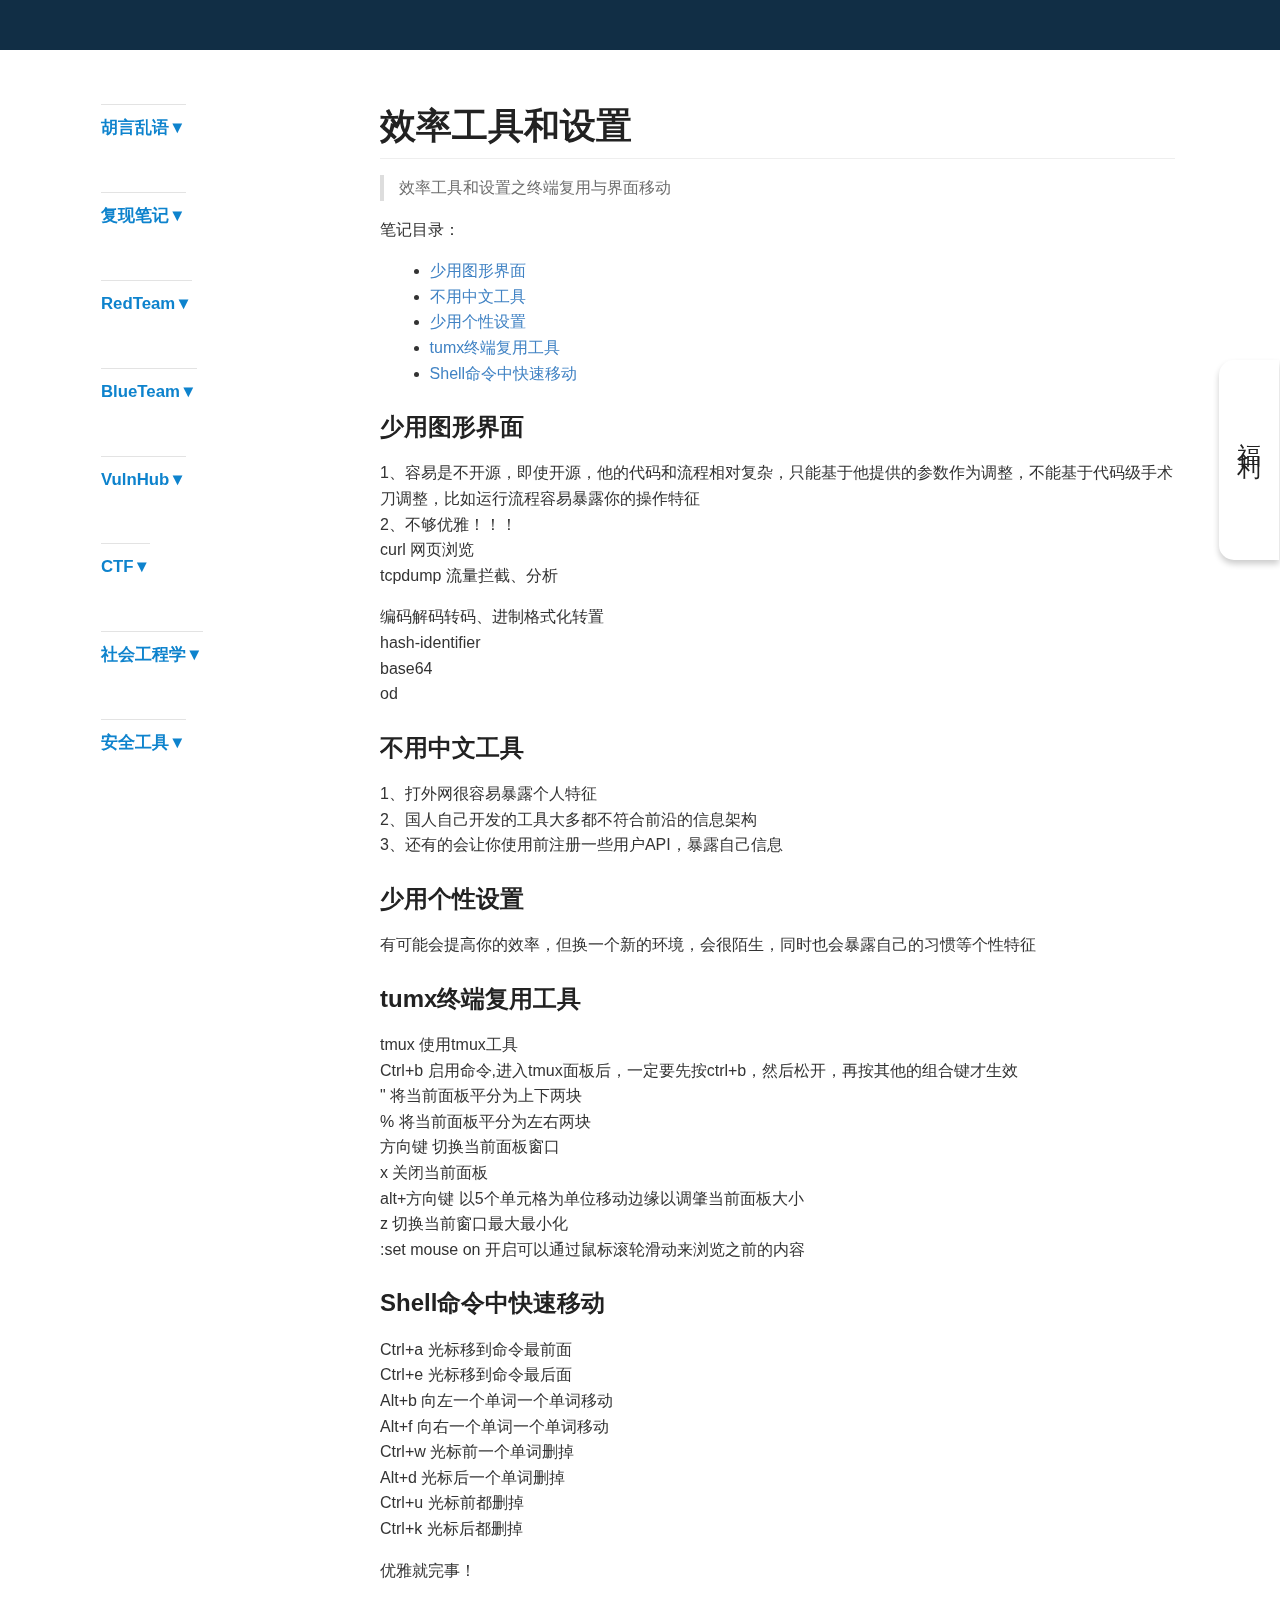
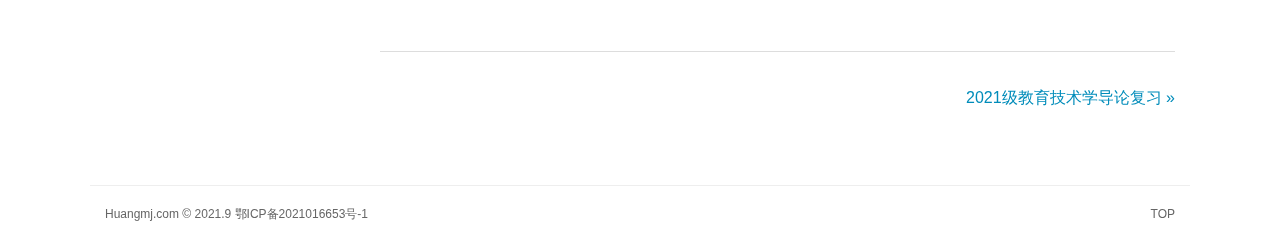
<file: 17315533625266.html>
<!doctype html>
<html class="no-js" lang="en">

<head>
  <meta charset="utf-8" />
  <meta name="viewport" content="width=device-width, initial-scale=1.0" />
  <link rel="icon" href="./logo.png" type="image/x-icon" />
  <title>

    效率工具和设置 -

  </title>
  <meta name="description" content="">
  <link href="atom.xml" rel="alternate" title="" type="application/atom+xml">
  <link rel="stylesheet" href="asset/css/foundation.min.css" />
  <link rel="stylesheet" href="asset/css/docs.css" />

  <script src="asset/js/vendor/modernizr.js"></script>
  <script src="asset/js/vendor/jquery.js"></script>
  <script src="asset/highlightjs/highlight.pack.js"></script>
  <link href="asset/highlightjs/styles/github.css" media="screen, projection" rel="stylesheet" type="text/css">
  <script src="./menu.js" defer></script>
  <script src="./advertise.js" defer></script>
  <script>hljs.initHighlightingOnLoad();</script>

</head>

<body class="antialiased hide-extras">
  <div class="advertise">
    <div class="btn">福利</div>
  </div>
  <div class="marketing off-canvas-wrap" data-offcanvas>
    <div class="inner-wrap">


      <nav class="top-bar docs-bar hide-for-small" data-topbar>

        <div id="header">
          <h1><a href="index.html"></a></h1>
        </div>

      </nav>
      <nav class="tab-bar show-for-small">
        <a href="javascript:void(0)" class="left-off-canvas-toggle menu-icon">
          <span> &nbsp; </span>
        </a>
      </nav>

      <aside class="left-off-canvas-menu">

      </aside>

      <a class="exit-off-canvas" href="#"></a>

      <section id="main-content" role="main" class="scroll-container">

        <div class="row">
          <div class="large-3 medium-3 columns">
            <div class="hide-for-small">

            </div>
          </div>
          <div class="large-9 medium-9 columns">

            <div class="markdown-body">
              <h1>效率工具和设置</h1>

              <blockquote>
                <p align="left">效率工具和设置之终端复用与界面移动</p>
              </blockquote>
              <p>笔记目录：</p>
              <div class="mweb_toc">
                <ul>
                  <li><a href="#%E5%B0%91%E7%94%A8%E5%9B%BE%E5%BD%A2%E7%95%8C%E9%9D%A2">少用图形界面</a></li>
                  <li><a href="#%E4%B8%8D%E7%94%A8%E4%B8%AD%E6%96%87%E5%B7%A5%E5%85%B7">不用中文工具</a></li>
                  <li><a href="#%E5%B0%91%E7%94%A8%E4%B8%AA%E6%80%A7%E8%AE%BE%E7%BD%AE">少用个性设置</a></li>
                  <li><a href="#tumx%E7%BB%88%E7%AB%AF%E5%A4%8D%E7%94%A8%E5%B7%A5%E5%85%B7">tumx终端复用工具</a></li>
                  <li><a href="#shell%E5%91%BD%E4%BB%A4%E4%B8%AD%E5%BF%AB%E9%80%9F%E7%A7%BB%E5%8A%A8">Shell命令中快速移动</a>
                  </li>
                </ul>
              </div>
              <h3><a id="%E5%B0%91%E7%94%A8%E5%9B%BE%E5%BD%A2%E7%95%8C%E9%9D%A2" class="anchor" aria-hidden="true"><span
                    class="octicon octicon-link"></span></a>少用图形界面</h3>
              <p>1、容易是不开源，即使开源，他的代码和流程相对复杂，只能基于他提供的参数作为调整，不能基于代码级手术刀调整，比如运行流程容易暴露你的操作特征<br />
                2、不够优雅！！！<br />
                curl 网页浏览<br />
                tcpdump 流量拦截、分析</p>
              <p>编码解码转码、进制格式化转置<br />
                hash-identifier<br />
                base64<br />
                od</p>
              <h3><a id="%E4%B8%8D%E7%94%A8%E4%B8%AD%E6%96%87%E5%B7%A5%E5%85%B7" class="anchor" aria-hidden="true"><span
                    class="octicon octicon-link"></span></a>不用中文工具</h3>
              <p>1、打外网很容易暴露个人特征<br />
                2、国人自己开发的工具大多都不符合前沿的信息架构<br />
                3、还有的会让你使用前注册一些用户API，暴露自己信息</p>
              <h3><a id="%E5%B0%91%E7%94%A8%E4%B8%AA%E6%80%A7%E8%AE%BE%E7%BD%AE" class="anchor" aria-hidden="true"><span
                    class="octicon octicon-link"></span></a>少用个性设置</h3>
              <p>有可能会提高你的效率，但换一个新的环境，会很陌生，同时也会暴露自己的习惯等个性特征</p>
              <h3><a id="tumx%E7%BB%88%E7%AB%AF%E5%A4%8D%E7%94%A8%E5%B7%A5%E5%85%B7" class="anchor"
                  aria-hidden="true"><span class="octicon octicon-link"></span></a>tumx终端复用工具</h3>
              <p>tmux 使用tmux工具<br />
                Ctrl+b 启用命令,进入tmux面板后，一定要先按ctrl+b，然后松开，再按其他的组合键才生效<br />
                &quot; 将当前面板平分为上下两块<br />
                % 将当前面板平分为左右两块<br />
                方向键 切换当前面板窗口<br />
                x 关闭当前面板<br />
                alt+方向键 以5个单元格为单位移动边缘以调肇当前面板大小<br />
                z 切换当前窗口最大最小化<br />
                :set mouse on 开启可以通过鼠标滚轮滑动来浏览之前的内容</p>
              <h3><a id="shell%E5%91%BD%E4%BB%A4%E4%B8%AD%E5%BF%AB%E9%80%9F%E7%A7%BB%E5%8A%A8" class="anchor"
                  aria-hidden="true"><span class="octicon octicon-link"></span></a>Shell命令中快速移动</h3>
              <p>Ctrl+a 光标移到命令最前面<br />
                Ctrl+e 光标移到命令最后面<br />
                Alt+b 向左一个单词一个单词移动<br />
                Alt+f 向右一个单词一个单词移动<br />
                Ctrl+w 光标前一个单词删掉<br />
                Alt+d 光标后一个单词删掉<br />
                Ctrl+u 光标前都删掉<br />
                Ctrl+k 光标后都删掉</p>
              <p>优雅就完事！</p>


            </div>

            <br /><br />
            <hr />

            <div class="row clearfix">
              <div class="large-6 columns">
                <div class="text-left" style="padding:15px 0px;">

                </div>
              </div>
              <div class="large-6 columns">
                <div class="text-right" style="padding:15px 0px;">

                  <a href="16398298130037.html" title="Next Post: 2021级教育技术学导论复习">2021级教育技术学导论复习 &raquo;</a>

                </div>
              </div>
            </div>

            <div class="row">
              <div style="padding:0px 0.93em;" class="share-comments">

              </div>
            </div>
            <script type="text/javascript">
              $(function () {
                var currentURL = '17315533625266.html';
                $('#side-nav a').each(function () {
                  if ($(this).attr('href') == currentURL) {
                    $(this).parent().addClass('active');
                  }
                });
              });
            </script>
          </div>
        </div>


        <div class="page-bottom">
          <div class="row">
            <hr />
            <div class="small-9 columns">
              <p class="copyright">Huangmj.com &copy; 2021.9 <a href="http://beian.miit.gov.cn/"
                  target="_blank">鄂ICP备2021016653号-1</a>
                <script type="text/javascript" src="//js.users.51.la/21318507.js"></script>
              </p>
            </div>
            <div class="small-3 columns">
              <p class="copyright text-right"><a href="#header">TOP</a></p>
            </div>

          </div>
        </div>

      </section>
    </div>
  </div>


  <script src="asset/js/foundation.min.js"></script>
  <script src="asset/js/foundation/foundation.offcanvas.js"></script>
  <script>
    $(document).foundation();


  </script>



</body>

</html>
</file>
<file: asset/css/docs.css>
.move-right .exit-off-canvas {
  box-shadow: none;
  background-color: rgba(255, 255, 255, 0.2);
}

ul.off-canvas-list li label {
  background-color: #09263c;
}
.left-off-canvas-menu {
  background-color: #112e45;
}
ul.off-canvas-list li a {
  border-bottom: solid 1px #0e385a;
}
ul.off-canvas-list li a:hover {
  background: #335a79;
}
.top-bar,
.tab-bar {
  background-color: #112e45;
  height: 50px;
}

.tab-bar .menu-icon {
  width: 100%;
}
.row {
  max-width: 1100px;
}

.docs-bar #header {
  padding: 0px 0.93em;
  max-width: 1100px;
  margin: 0 auto;
}
.docs-bar #header h1 {
  font-family: Lato, Helvetica Neue, Helvetica, Arial, sans-serif;
  text-align: left;
  padding: 6px 0;
  font-size: 20px;
  color: #cdddeb;
}
#header h1 a {
  text-decoration: none;
  color: #cdddeb;
}
.sidebar {
  padding: 0px 0px;
  padding-right: 8%;
}
.sidebar .side-nav li {
  margin: 0;
  padding: 0;
}
.sidebar .side-nav a {
  font-family: Lato, Helvetica Neue, Helvetica, Arial, sans-serif;
}
.sidebar .side-nav li a {
  padding: 4px 4px;
}
.sidebar .side-nav li.side-title span {
  display: inline-block;
  padding: 10px 0;
  margin-top: 40px;
  color: #0e83cd;
  border-top: solid 1px #e3e3e3;
  font-weight: bold;
  font-size: 1.2em;
}

.sidebar .side-nav li a {
  color: #444;
}
.sidebar .side-nav li a:hover {
  color: #0e83cd;
  background: none;
}
.sidebar .side-nav li.active > a:first-child {
  color: #0e83cd;
}

.markdown-toc ul,
.markdown-toc li {
  margin: 0;
  padding: 0;
  list-style: none;
}

.share-comments {
  padding: 15px 0px;
}
.page-bottom {
  margin-top: 40px;
}
.page-bottom hr {
  border-color: #eee;
}
.page-bottom .row {
  padding-bottom: 20px;
}
.page-bottom .copyright {
  font-size: 12px;
  padding: 0;
  margin: 0;
}
.page-bottom .copyright,
.page-bottom .copyright a {
  color: #666;
}

.markdown-toc a {
  font-family: Lato, Helvetica Neue, Helvetica, Arial, sans-serif;
}
.markdown-toc li a {
  padding: 4px 0px;
  color: #666;
  font-size: 0.9em;
}
.markdown-toc li.side-title {
  padding-bottom: 6px;
}
.markdown-toc li.side-title span {
  padding: 10px 0;
  color: #0e83cd;
  font-size: 1em;
  border-top: solid 1px #e3e3e3;
}

.markdown-toc ul ul {
  padding-left: 16px;
}
.markdown-toc li a:hover {
  color: #0e83cd;
  background: none;
}

.markdown-body {
  margin-top: 54px;
}

.markdown-toc {
  position: absolute;
  display: none;
  right: 80px;
  top: 130px;
}

.markdown-body {
  -ms-text-size-adjust: 100%;
  -webkit-text-size-adjust: 100%;
  color: #333;
  overflow: hidden;
  font-family: Lato, Helvetica Neue, Helvetica, Arial, sans-serif;
  font-size: 16px;
  line-height: 1.6;
  word-wrap: break-word;
}

.markdown-body a {
  background: transparent;
}

.markdown-body a:active,
.markdown-body a:hover {
  outline: 0;
}

.markdown-body strong {
  font-weight: bold;
}

.markdown-body h1 {
  font-size: 2em;
  margin: 0.67em 0;
}

.markdown-body img {
  border: 0;
}

.markdown-body hr {
  -moz-box-sizing: content-box;
  box-sizing: content-box;
  height: 0;
}

.markdown-body pre {
  overflow: auto;
}

.markdown-body code,
.markdown-body kbd,
.markdown-body pre {
  font-family: monospace, monospace;
  font-size: 1em;
}

.markdown-body input {
  color: inherit;
  font: inherit;
  margin: 0;
}

.markdown-body html input[disabled] {
  cursor: default;
}

.markdown-body input {
  line-height: normal;
}

.markdown-body input[type="checkbox"] {
  -moz-box-sizing: border-box;
  box-sizing: border-box;
  padding: 0;
}

.markdown-body table {
  border-collapse: collapse;
  border-spacing: 0;
  border: none;
}

.markdown-body td,
.markdown-body th {
  padding: 0;
}

.markdown-body * {
  -moz-box-sizing: border-box;
  box-sizing: border-box;
}

.markdown-body input {
  font: 13px/1.4 Helvetica, arial, freesans, clean, sans-serif, "Segoe UI Emoji",
    "Segoe UI Symbol";
}

.markdown-body a {
  color: #4183c4;
  text-decoration: none;
}

.markdown-body a:hover,
.markdown-body a:focus,
.markdown-body a:active {
  text-decoration: underline;
}

.markdown-body hr {
  height: 0;
  margin: 15px 0;
  overflow: hidden;
  background: transparent;
  border: 0;
  border-bottom: 1px solid #ddd;
}

.markdown-body hr:before {
  display: table;
  content: "";
}

.markdown-body hr:after {
  display: table;
  clear: both;
  content: "";
}

.markdown-body h1,
.markdown-body h2,
.markdown-body h3,
.markdown-body h4,
.markdown-body h5,
.markdown-body h6 {
  margin-top: 15px;
  margin-bottom: 15px;
  line-height: 1.1;
}

.markdown-body h1 {
  font-size: 30px;
}

.markdown-body h2 {
  font-size: 21px;
}

.markdown-body h3 {
  font-size: 16px;
}

.markdown-body h4 {
  font-size: 14px;
}

.markdown-body h5 {
  font-size: 12px;
}

.markdown-body h6 {
  font-size: 11px;
}

.markdown-body blockquote {
  margin: 0;
}

.markdown-body ul,
.markdown-body ol {
  padding: 0;
  margin-top: 0;
  margin-bottom: 0;
}

.markdown-body ol ol,
.markdown-body ul ol {
  list-style-type: lower-roman;
}

.markdown-body ul ul ol,
.markdown-body ul ol ol,
.markdown-body ol ul ol,
.markdown-body ol ol ol {
  list-style-type: lower-alpha;
}

.markdown-body dd {
  margin-left: 0;
}

.markdown-body code {
  font: 12px Consolas, "Liberation Mono", Menlo, Courier, monospace;
}

.markdown-body pre {
  margin-top: 0;
  margin-bottom: 0;
  font: 12px Consolas, "Liberation Mono", Menlo, Courier, monospace;
}

.markdown-body kbd {
  background-color: #e7e7e7;
  background-image: -webkit-linear-gradient(#fefefe, #e7e7e7);
  background-image: linear-gradient(#fefefe, #e7e7e7);
  background-repeat: repeat-x;
  border-radius: 2px;
  border: 1px solid #cfcfcf;
  color: #000;
  padding: 3px 5px;
  line-height: 10px;
  font: 11px Consolas, "Liberation Mono", Menlo, Courier, monospace;
  display: inline-block;
}

.markdown-body > *:first-child {
  margin-top: 0 !important;
}

.markdown-body > *:last-child {
  margin-bottom: 0 !important;
}

.markdown-body .anchor {
  position: absolute;
  top: 0;
  bottom: 0;
  left: 0;
  display: block;
  padding-right: 6px;
  padding-left: 30px;
  margin-left: -30px;
}

.markdown-body .anchor:focus {
  outline: none;
}

.markdown-body h1,
.markdown-body h2,
.markdown-body h3,
.markdown-body h4,
.markdown-body h5,
.markdown-body h6 {
  position: relative;
  margin-top: 1em;
  margin-bottom: 16px;
  font-weight: bold;
  line-height: 1.4;
}

.markdown-body h1 .octicon-link,
.markdown-body h2 .octicon-link,
.markdown-body h3 .octicon-link,
.markdown-body h4 .octicon-link,
.markdown-body h5 .octicon-link,
.markdown-body h6 .octicon-link {
  display: none;
  color: #000;
  vertical-align: middle;
}

.markdown-body h1:hover .anchor,
.markdown-body h2:hover .anchor,
.markdown-body h3:hover .anchor,
.markdown-body h4:hover .anchor,
.markdown-body h5:hover .anchor,
.markdown-body h6:hover .anchor {
  height: 1em;
  padding-left: 8px;
  margin-left: -30px;
  line-height: 1;
  text-decoration: none;
}

.markdown-body h1:hover .anchor .octicon-link,
.markdown-body h2:hover .anchor .octicon-link,
.markdown-body h3:hover .anchor .octicon-link,
.markdown-body h4:hover .anchor .octicon-link,
.markdown-body h5:hover .anchor .octicon-link,
.markdown-body h6:hover .anchor .octicon-link {
  display: inline-block;
}

.markdown-body h1 {
  padding-bottom: 0.3em;
  font-size: 2.25em;
  line-height: 1.2;
  border-bottom: 1px solid #eee;
}

.markdown-body h2 {
  padding-bottom: 0.3em;
  font-size: 1.75em;
  line-height: 1.225;
  border-bottom: 1px solid #eee;
}

.markdown-body h3 {
  font-size: 1.5em;
  line-height: 1.43;
}

.markdown-body h4 {
  font-size: 1.25em;
}

.markdown-body h5 {
  font-size: 1em;
}

.markdown-body h6 {
  font-size: 1em;
  color: #777;
}

.markdown-body p,
.markdown-body blockquote,
.markdown-body ul,
.markdown-body ol,
.markdown-body dl,
.markdown-body table,
.markdown-body pre {
  margin-top: 0;
  margin-bottom: 16px;
}

.markdown-body hr {
  height: 4px;
  padding: 0;
  margin: 16px 0;
  background-color: #e7e7e7;
  border: 0 none;
}

.markdown-body ul,
.markdown-body ol {
  padding-left: 2em;
}

.markdown-body ul ul,
.markdown-body ul ol,
.markdown-body ol ol,
.markdown-body ol ul {
  margin-top: 0;
  margin-bottom: 0;
}

.markdown-body li > p {
  margin-top: 16px;
}

.markdown-body dl {
  padding: 0;
}

.markdown-body dl dt {
  padding: 0;
  margin-top: 16px;
  font-size: 1em;
  font-style: italic;
  font-weight: bold;
}

.markdown-body dl dd {
  padding: 0 16px;
  margin-bottom: 16px;
}

.markdown-body blockquote {
  padding: 0 15px;
  color: #777;
  border-left: 4px solid #ddd;
}

.markdown-body blockquote > :first-child {
  margin-top: 0;
}

.markdown-body blockquote > :last-child {
  margin-bottom: 0;
}

.markdown-body table {
  display: block;
  width: 100%;
  overflow: auto;
  word-break: normal;
  word-break: keep-all;
}

.markdown-body table th {
  font-weight: bold;
}

.markdown-body table th,
.markdown-body table td {
  padding: 6px 13px;
  border: 1px solid #ddd;
}

.markdown-body table tr {
  background-color: #fff;
  border-top: 1px solid #ccc;
}

.markdown-body table tr:nth-child(2n) {
  background-color: #f8f8f8;
}

.markdown-body img {
  max-width: 100%;
  -moz-box-sizing: border-box;
  box-sizing: border-box;
}

.markdown-body code {
  padding: 0;
  padding-top: 0.2em;
  padding-bottom: 0.2em;
  margin: 0;
  font-size: 85%;
  background-color: rgba(0, 0, 0, 0.04);
  border-radius: 3px;
}

.markdown-body code:before,
.markdown-body code:after {
  letter-spacing: -0.2em;
  content: "\00a0";
}

.markdown-body pre > code {
  padding: 0;
  margin: 0;
  font-size: 100%;
  word-break: normal;
  white-space: pre;
  background: transparent;
  border: 0;
}

.markdown-body .highlight {
  margin-bottom: 16px;
}

.markdown-body .highlight pre,
.markdown-body pre {
  padding: 16px;
  overflow: auto;
  font-size: 85%;
  line-height: 1.45;
  background-color: #f7f7f7;
  border-radius: 3px;
}

.markdown-body .highlight pre {
  margin-bottom: 0;
  word-break: normal;
}

.markdown-body pre {
  word-wrap: normal;
}

.markdown-body pre code {
  display: inline;
  max-width: initial;
  padding: 0;
  margin: 0;
  overflow: initial;
  line-height: inherit;
  word-wrap: normal;
  background-color: transparent;
  border: 0;
}

.markdown-body pre code:before,
.markdown-body pre code:after {
  content: normal;
}

.markdown-body .octicon {
  font: normal normal 16px octicons-anchor;
  line-height: 1;
  display: inline-block;
  text-decoration: none;
  -webkit-font-smoothing: antialiased;
  -moz-osx-font-smoothing: grayscale;
  -webkit-user-select: none;
  -moz-user-select: none;
  -ms-user-select: none;
  user-select: none;
}

.markdown-body .octicon-link:before {
  content: "\f05c";
}

.markdown-body .task-list-item {
  list-style-type: none;
}

.markdown-body .task-list-item + .task-list-item {
  margin-top: 3px;
}

.markdown-body .task-list-item input {
  float: left;
  margin: 0.3em 0 0.25em -1.6em;
  vertical-align: middle;
}

.advertise {
  position: fixed;
  right: 1px;
  top: 40%;
  border-bottom-left-radius: 15px;
  border-top-left-radius: 15px;
  background-color: #fff;
  width: 60px;
  height: 200px;
  box-shadow: 0 4px 6px rgba(0, 0, 0, 0.2);
  z-index: 99;
  text-align: center;
}

.advertise .btn {
  width: 60px;
  height: 127px;
  border-top-left-radius: 15px;
  text-align: center;
  line-height: 60px;
  font-size: 24px;
  cursor: pointer;
  writing-mode: vertical-rl;
  letter-spacing: 12px;
  padding-top: 25px;
  margin-bottom: 5px;
}

.advertise .btn:hover {
  background-color: #008cba;
  transition: all 0.3s;
  color: white;
}

.advertise_layer {
  width: 950px;
  height: 680px;
  border: 1px solid #ccc;
  position: absolute;
  left: 60%;
  top: 52%;
  transform: translate(-50%, -50%);
  z-index: 9999;
  background-color: #fff;
  box-shadow: 0 4px 6px rgba(0, 0, 0, 0.1);
  border-radius: 10px;
  overflow: auto;
}

.body_mask {
  position: fixed;
  top: 0;
  left: 0;
  width: 100%;
  height: 100%;
  background-color: #eee;
  z-index: 888;
}

.aside_go_top {
  cursor: pointer;
  user-select: none;
  display: flex;
  justify-content: center;
  align-items: center;
  animation: fadeIn 1s forwards;
  flex-direction: column;
}

.aside_go_top:hover {
  color: orange;
  transition: all 0.3s;
}

@keyframes fadeIn {
  from {
    opacity: 0;
  }
  to {
    opacity: 1;
  }
}

.transparent-scrollbar {
  scrollbar-width: thin;
  scrollbar-color: transparent transparent;
}

.transparent-scrollbar::-webkit-scrollbar {
  width: 0; /* Chrome, Safari, and Opera */
}

.transparent-scrollbar::-webkit-scrollbar-track {
  background: transparent;
}

.transparent-scrollbar::-webkit-scrollbar-thumb {
  background-color: transparent;
}

.scroll-container.advertise {
  text-align: center;
}

.close_advertise {
  position: sticky;
  left: 1060px;
  top: 10px;
  font-size: 20px;
  cursor: pointer;
  z-index: 999;
  width: 30px;
  height: 30px;
}

.go_top_adv {
  display: flex;
  flex-direction: column;
  align-items: center;
  padding-top: 5px;
  border-top: 1px solid #ced5e6;
}
</file>
<file: asset/highlightjs/styles/github.css>
/*

github.com style (c) Vasily Polovnyov <vast@whiteants.net>

*/

.hljs {
  display: block;
  overflow-x: auto;
  padding: 0.5em;
  color: #333;
  background: #f8f8f8;
  -webkit-text-size-adjust: none;
}

.hljs-comment,
.diff .hljs-header,
.hljs-javadoc {
  color: #998;
  font-style: italic;
}

.hljs-keyword,
.css .rule .hljs-keyword,
.hljs-winutils,
.nginx .hljs-title,
.hljs-subst,
.hljs-request,
.hljs-status {
  color: #333;
  font-weight: bold;
}

.hljs-number,
.hljs-hexcolor,
.ruby .hljs-constant {
  color: #008080;
}

.hljs-string,
.hljs-tag .hljs-value,
.hljs-phpdoc,
.hljs-dartdoc,
.tex .hljs-formula {
  color: #d14;
}

.hljs-title,
.hljs-id,
.scss .hljs-preprocessor {
  color: #900;
  font-weight: bold;
}

.hljs-list .hljs-keyword,
.hljs-subst {
  font-weight: normal;
}

.hljs-class .hljs-title,
.hljs-type,
.vhdl .hljs-literal,
.tex .hljs-command {
  color: #458;
  font-weight: bold;
}

.hljs-tag,
.hljs-tag .hljs-title,
.hljs-rules .hljs-property,
.django .hljs-tag .hljs-keyword {
  color: #000080;
  font-weight: normal;
}

.hljs-attribute,
.hljs-variable,
.lisp .hljs-body {
  color: #008080;
}

.hljs-regexp {
  color: #009926;
}

.hljs-symbol,
.ruby .hljs-symbol .hljs-string,
.lisp .hljs-keyword,
.clojure .hljs-keyword,
.scheme .hljs-keyword,
.tex .hljs-special,
.hljs-prompt {
  color: #990073;
}

.hljs-built_in {
  color: #0086b3;
}

.hljs-preprocessor,
.hljs-pragma,
.hljs-pi,
.hljs-doctype,
.hljs-shebang,
.hljs-cdata {
  color: #999;
  font-weight: bold;
}

.hljs-deletion {
  background: #fdd;
}

.hljs-addition {
  background: #dfd;
}

.diff .hljs-change {
  background: #0086b3;
}

.hljs-chunk {
  color: #aaa;
}
</file>
